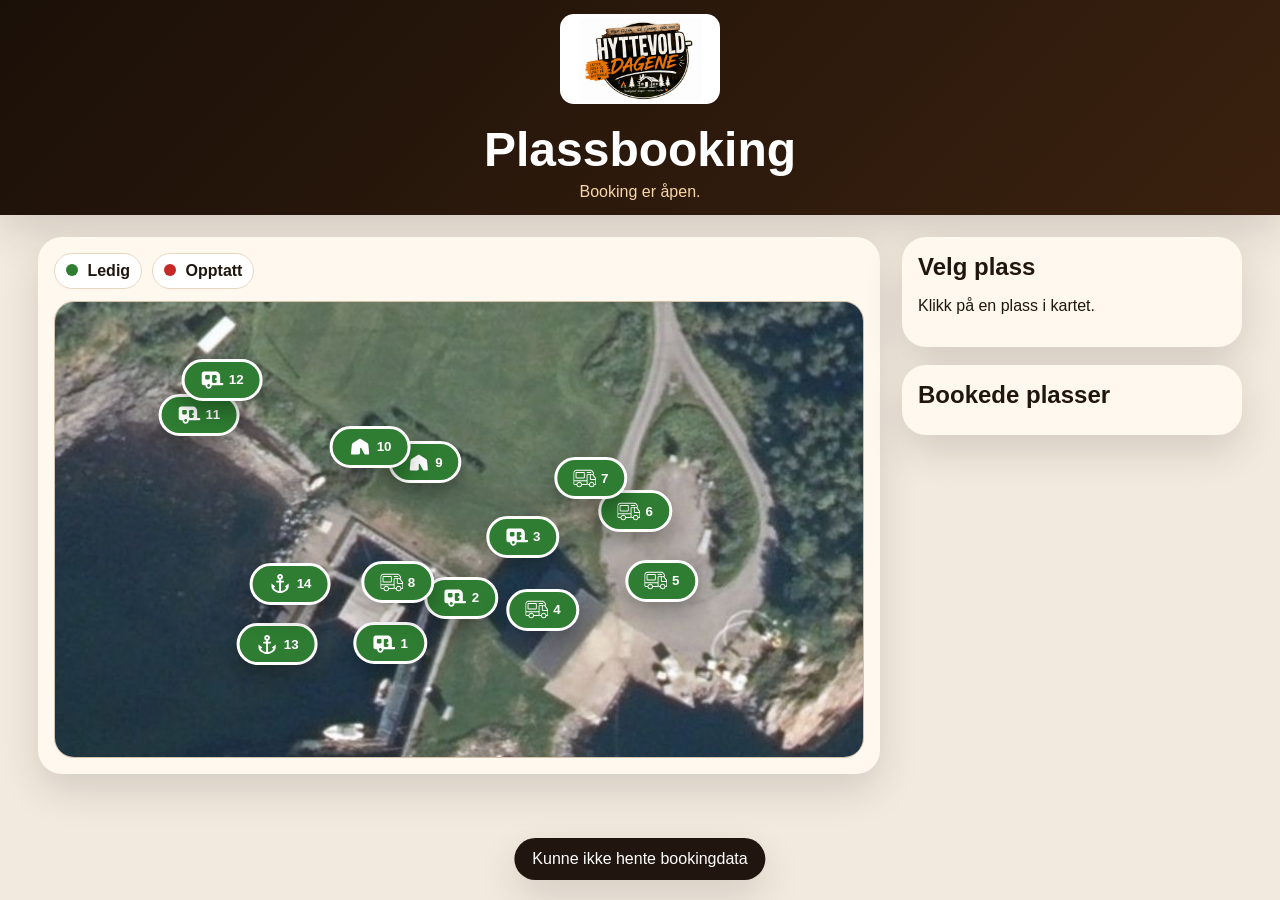
<file: index.html>
<!DOCTYPE html>
<html lang="no">
<head>
  <meta charset="UTF-8">
  <meta name="viewport" content="width=device-width, initial-scale=1.0">

  <title>Hyttevold-dagan Booking</title>

  <link rel="icon" href="images/logo.png">
  <link rel="stylesheet" href="style.css">
</head>

<body>
  <header class="topbar">
    <img src="images/logo.png" alt="Hyttevold-dagan" class="logo">

    <div>
      <h1>Plassbooking</h1>
      <p id="bookingStatusText">Velg en ledig plass på kartet.</p>
    </div>
  </header>

  <main class="layout">
    <section class="map-card">
      <div class="legend">
        <span><i class="dot ledig"></i> Ledig</span>
        <span><i class="dot opptatt"></i> Opptatt</span>
      </div>

      <div id="map" class="map">
        <img src="images/plasskart.png" alt="Plasskart">
        <div id="spotsLayer"></div>
      </div>
    </section>

    <aside class="side">
      <section id="placeCard" class="card">
        <h2>Velg plass</h2>
        <p>Klikk på en plass i kartet.</p>
      </section>

      <section class="card">
        <h2>Bookede plasser</h2>
        <ul id="bookingList" class="booking-list"></ul>
      </section>
    </aside>
  </main>

  <dialog id="bookingDialog">
    <form id="bookingForm">
      <h2 id="dialogTitle">Book plass</h2>

      <input type="hidden" id="placeId" name="placeId">

      <label>
        Navn
        <input type="text" id="name" name="name" required autocomplete="name">
      </label>

      <p id="formMessage"></p>

      <div class="dialog-actions">
        <button type="button" id="cancelButton" class="secondary">Avbryt</button>
        <button type="submit" class="primary">Book plass</button>
      </div>
    </form>
  </dialog>

  <div id="toast" class="toast hidden"></div>

  <script src="config.js"></script>
  <script src="places.js"></script>
  <script src="script.js"></script>
</body>
</html>
</file>
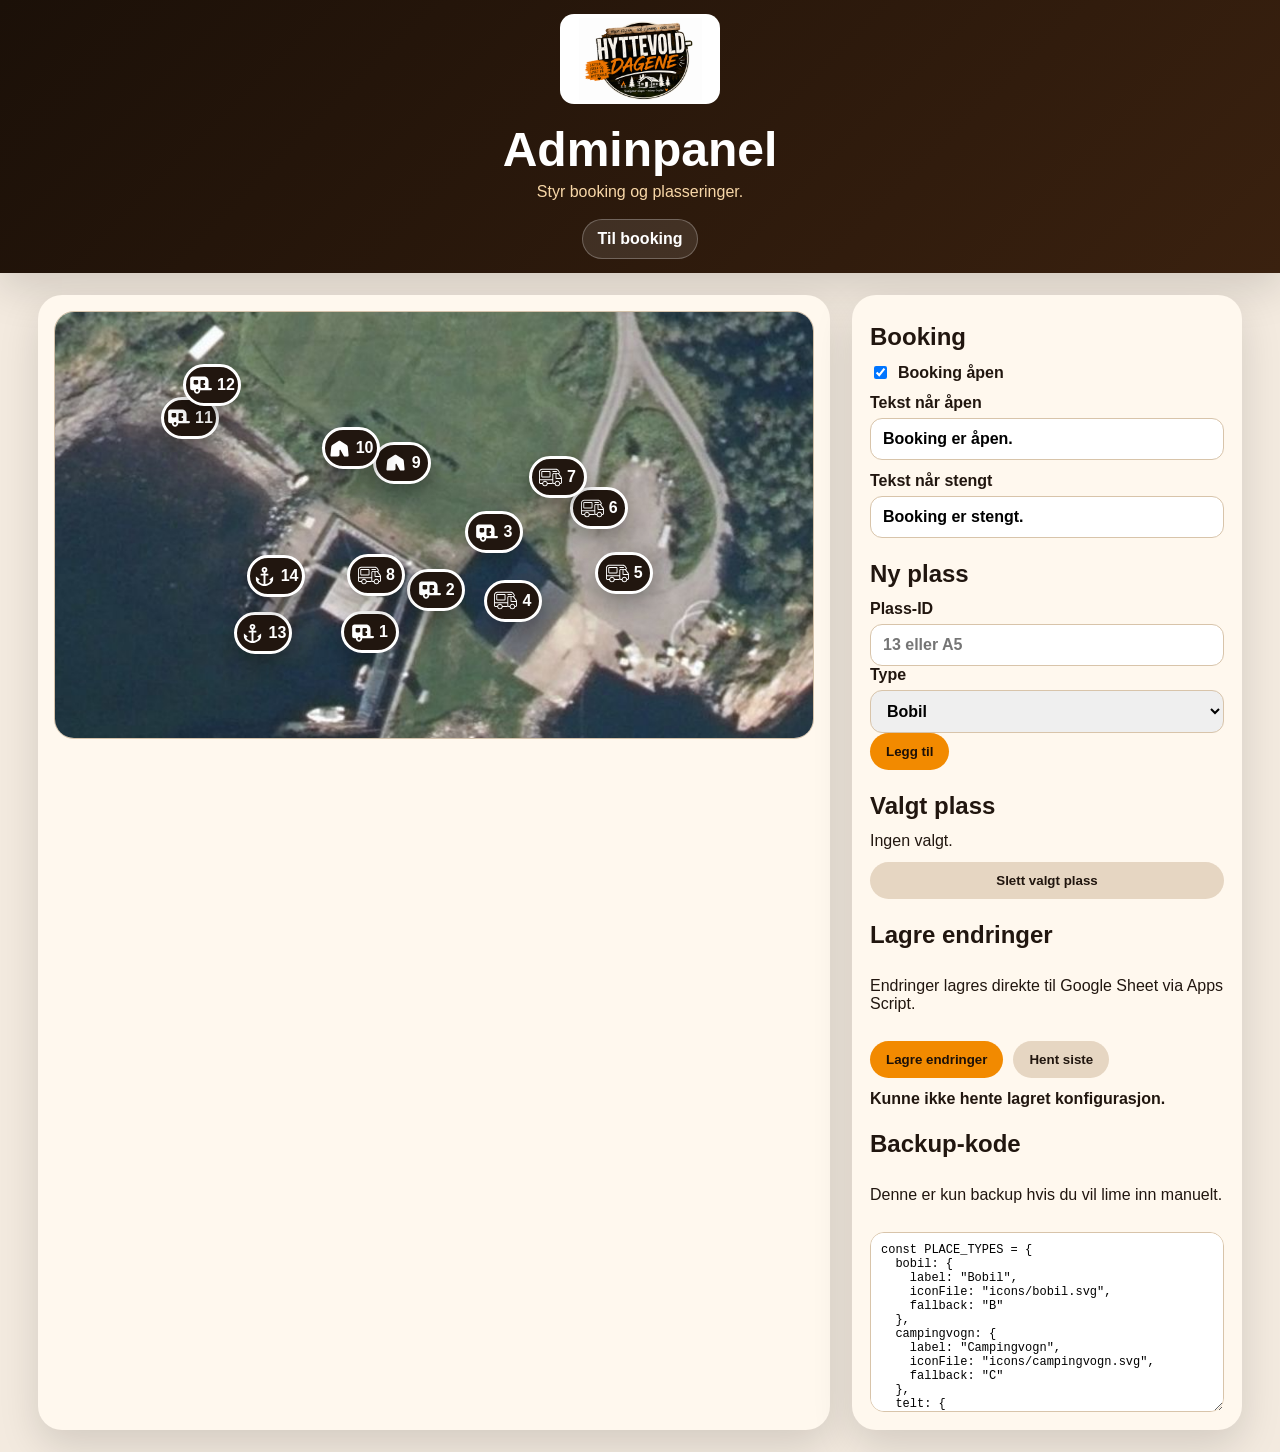
<file: admin.html>
<!DOCTYPE html>
<html lang="no">
<head>
  <meta charset="UTF-8">
  <meta name="viewport" content="width=device-width, initial-scale=1.0">

  <title>Admin - Hyttevold-dagan Booking</title>

  <link rel="icon" href="images/logo.png">
  <link rel="stylesheet" href="style.css">
  <link rel="stylesheet" href="admin.css">
</head>

<body>
  <header class="topbar">
    <img src="images/logo.png" alt="Logo" class="logo">

    <div>
      <h1>Adminpanel</h1>
      <p>Styr booking og plasseringer.</p>
    </div>

    <a href="index.html" class="admin-link">Til booking</a>
  </header>

  <main class="admin-layout">
    <section class="map-card">
      <div id="adminMap" class="map">
        <img src="images/plasskart.png" alt="Plasskart">
        <div id="adminLayer"></div>
      </div>
    </section>

    <aside class="admin-panel">
      <h2>Booking</h2>

      <label class="check">
        <input type="checkbox" id="bookingEnabled">
        Booking åpen
      </label>

      <label>
        Tekst når åpen
        <input id="openText">
      </label>

      <label>
        Tekst når stengt
        <input id="closedText">
      </label>

      <h2>Ny plass</h2>

      <form id="addPlaceForm">
        <label>
          Plass-ID
          <input id="newId" placeholder="13 eller A5" required>
        </label>

        <label>
          Type
          <select id="newType">
            <option value="bobil">Bobil</option>
            <option value="campingvogn">Campingvogn</option>
            <option value="telt">Telt</option>
            <option value="bat">Båt</option>
          </select>
        </label>

        <button class="primary" type="submit">Legg til</button>
      </form>

      <h2>Valgt plass</h2>

      <div id="selectedInfo">Ingen valgt.</div>

      <button id="deletePlace" class="secondary" type="button">
        Slett valgt plass
      </button>

      <h2>Lagre endringer</h2>

      <p>
        Endringer lagres direkte til Google Sheet via Apps Script.
      </p>

      <div class="admin-actions">
        <button id="saveButton" class="primary" type="button">
          Lagre endringer
        </button>

        <button id="reloadButton" class="secondary" type="button">
          Hent siste
        </button>
      </div>

      <p id="saveStatus" class="save-status"></p>

      <h2>Backup-kode</h2>

      <p>
        Denne er kun backup hvis du vil lime inn manuelt.
      </p>

      <textarea id="output" readonly></textarea>
    </aside>
  </main>

  <div id="toast" class="toast hidden"></div>

  <script src="config.js"></script>
  <script src="places.js"></script>
  <script src="admin.js"></script>
</body>
</html>
</file>
<file: style.css>
* {
  box-sizing: border-box;
}

:root {
  --dark: #18110b;
  --orange: #f28a00;
  --cream: #fff8ee;
  --green: #2e7d32;
  --red: #c62828;
  --shadow: 0 16px 40px #0002;
}

body {
  margin: 0;
  font-family: Arial, Helvetica, sans-serif;
  background: #f3eadf;
  color: #21160f;
}

.topbar {
  display: flex;
  align-items: center;
  gap: 18px;
  padding: 14px clamp(12px, 3vw, 38px);
  background: linear-gradient(135deg, #1b1008, #3a210f);
  color: #fff;
  box-shadow: var(--shadow);
}

.logo {
  width: 160px;
  max-height: 90px;
  object-fit: contain;
  background: #fff;
  border-radius: 14px;
  padding: 4px;
}

.topbar h1 {
  margin: 0;
  font-size: clamp(1.7rem, 4vw, 3rem);
}

.topbar p {
  margin: 6px 0 0;
  color: #f8d7a7;
}

.admin-link {
  margin-left: auto;
  color: #fff;
  text-decoration: none;
  background: #ffffff1a;
  border: 1px solid #ffffff40;
  padding: 10px 14px;
  border-radius: 999px;
  font-weight: 700;
}

.layout {
  display: grid;
  grid-template-columns: minmax(0, 1fr) 340px;
  gap: 22px;
  padding: 22px clamp(10px, 3vw, 38px);
}

.map-card,
.card {
  background: var(--cream);
  border-radius: 24px;
  box-shadow: var(--shadow);
  padding: 16px;
}

.legend {
  display: flex;
  gap: 10px;
  flex-wrap: wrap;
  margin-bottom: 12px;
  font-weight: 800;
}

.legend span {
  background: #fff;
  border: 1px solid #ead7bf;
  border-radius: 999px;
  padding: 8px 11px;
}

.dot {
  display: inline-block;
  width: 12px;
  height: 12px;
  border-radius: 50%;
  margin-right: 5px;
}

.dot.ledig {
  background: var(--green);
}

.dot.opptatt {
  background: var(--red);
}

.map {
  position: relative;
  overflow: hidden;
  border-radius: 20px;
  background: #d8d0c6;
  border: 1px solid #d4c1a9;
}

.map img {
  width: 100%;
  display: block;
}

.map #spotsLayer,
.map #adminLayer {
  position: absolute;
  inset: 0;
}

.spot {
  position: absolute;
  left: var(--x);
  top: var(--y);
  transform: translate(-50%, -50%);
  min-width: 58px;
  height: 42px;
  border: 3px solid white;
  border-radius: 999px;
  box-shadow: 0 10px 24px #0005;
  color: white;
  display: inline-flex;
  align-items: center;
  justify-content: center;
  gap: 5px;
  font-weight: 900;
  cursor: pointer;
  transition: 0.12s;
  background: var(--green);
}

.spot:hover {
  transform: translate(-50%, -50%) scale(1.08);
}

.spot.opptatt {
  background: var(--red);
}

.spot.closed {
  filter: grayscale(1);
  opacity: 0.75;
}

.spot-icon {
  width: 23px;
  height: 23px;
  object-fit: contain;
  filter: brightness(0) invert(1);
}

.fallback-icon {
  font-size: 18px;
}

.side {
  display: grid;
  gap: 18px;
  align-content: start;
}

.card h2 {
  margin: 0 0 10px;
}

.status {
  display: inline-flex;
  color: #fff;
  border-radius: 999px;
  padding: 9px 14px;
  font-weight: 900;
  margin: 8px 0 14px;
}

.status.ledig {
  background: var(--green);
}

.status.opptatt {
  background: var(--red);
}

.status.closed {
  background: #555;
}

.primary,
.secondary,
button {
  border: 0;
  border-radius: 999px;
  padding: 11px 16px;
  font-weight: 900;
  cursor: pointer;
}

.primary {
  background: var(--orange);
  color: #1c1008;
}

.secondary {
  background: #e6d6c2;
  color: #21160f;
}

.booking-list {
  list-style: none;
  padding: 0;
  margin: 0;
  display: grid;
  gap: 8px;
}

.booking-list li {
  background: #fff;
  border: 1px solid #ead7bf;
  border-radius: 14px;
  padding: 10px;
}

dialog {
  border: 0;
  border-radius: 24px;
  padding: 0;
  width: min(420px, calc(100vw - 24px));
  box-shadow: 0 24px 80px #0008;
}

dialog::backdrop {
  background: #0008;
}

dialog form {
  padding: 22px;
  display: grid;
  gap: 14px;
}

label {
  display: grid;
  gap: 6px;
  font-weight: 800;
}

input,
select {
  font: inherit;
  padding: 11px 12px;
  border: 1px solid #d8c4aa;
  border-radius: 12px;
}

.dialog-actions {
  display: flex;
  justify-content: flex-end;
  gap: 10px;
}

#formMessage {
  margin: 0;
  color: var(--red);
  font-weight: 800;
}

.toast {
  position: fixed;
  left: 50%;
  bottom: 20px;
  transform: translateX(-50%);
  background: #21160f;
  color: #fff;
  border-radius: 999px;
  padding: 12px 18px;
  box-shadow: var(--shadow);
  z-index: 99;
}

.hidden {
  display: none !important;
}

@media (max-width: 900px) {
  .layout {
    grid-template-columns: 1fr;
  }

  .topbar {
    align-items: flex-start;
  }

  .admin-link {
    margin-left: 0;
  }

  .logo {
    width: 120px;
  }
}

/* Midtstill topp/logo */
.topbar {
  flex-direction: column;
  justify-content: center;
  text-align: center;
}

.topbar .logo {
  margin: 0 auto;
}

.topbar .admin-link {
  margin-left: 0;
}

/* Bedre mobilvisning av plassene */
@media (max-width: 560px) {
  .spot {
    min-width: 34px;
    height: 28px;
    padding: 0 6px;
    font-size: 0.75rem;
    border-width: 2px;
    gap: 2px;
    box-shadow: 0 4px 10px #0005;
  }
  .topbar {
    align-items: center;
  }
  .spot-icon {
    width: 15px;
    height: 15px;
  }

  .fallback-icon {
    font-size: 12px;
  }

  .legend {
    justify-content: center;
  }

  .map-card,
  .card {
    border-radius: 20px;
    padding: 16px;
  }

  .layout {
    padding: 18px 12px;
    gap: 18px;
  }
}
</file>
<file: admin.css>
.admin-layout {
  display: grid;
  grid-template-columns: minmax(0, 1fr) 390px;
  gap: 22px;
  padding: 22px clamp(10px, 3vw, 38px);
}

.admin-panel {
  background: var(--cream);
  border-radius: 24px;
  box-shadow: var(--shadow);
  padding: 18px;
  display: grid;
  gap: 12px;
  align-content: start;
}

.admin-panel h2 {
  margin: 10px 0 0;
}

.check {
  display: flex;
  align-items: center;
  gap: 8px;
}

.check input {
  width: auto;
}

#output {
  width: 100%;
  min-height: 180px;
  border: 1px solid #d8c4aa;
  border-radius: 14px;
  padding: 10px;
  font-family: Consolas, monospace;
  font-size: 12px;
}

.save-status {
  margin: 0;
  font-weight: 800;
  color: #21160f;
}

.admin-spot {
  position: absolute;
  left: var(--x);
  top: var(--y);
  transform: translate(-50%, -50%);
  min-width: 58px;
  height: 42px;
  border: 3px solid #fff;
  border-radius: 999px;
  background: #21160f;
  color: #fff;
  box-shadow: 0 10px 24px #0005;
  display: inline-flex;
  align-items: center;
  justify-content: center;
  gap: 5px;
  font-weight: 900;
  cursor: grab;
  user-select: none;
}

.admin-spot.selected {
  outline: 4px solid var(--orange);
}

.admin-spot img {
  width: 23px;
  height: 23px;
  filter: brightness(0) invert(1);
}

.admin-actions {
  display: flex;
  gap: 10px;
  flex-wrap: wrap;
}

@media (max-width: 900px) {
  .admin-layout {
    grid-template-columns: 1fr;
  }
}
</file>
